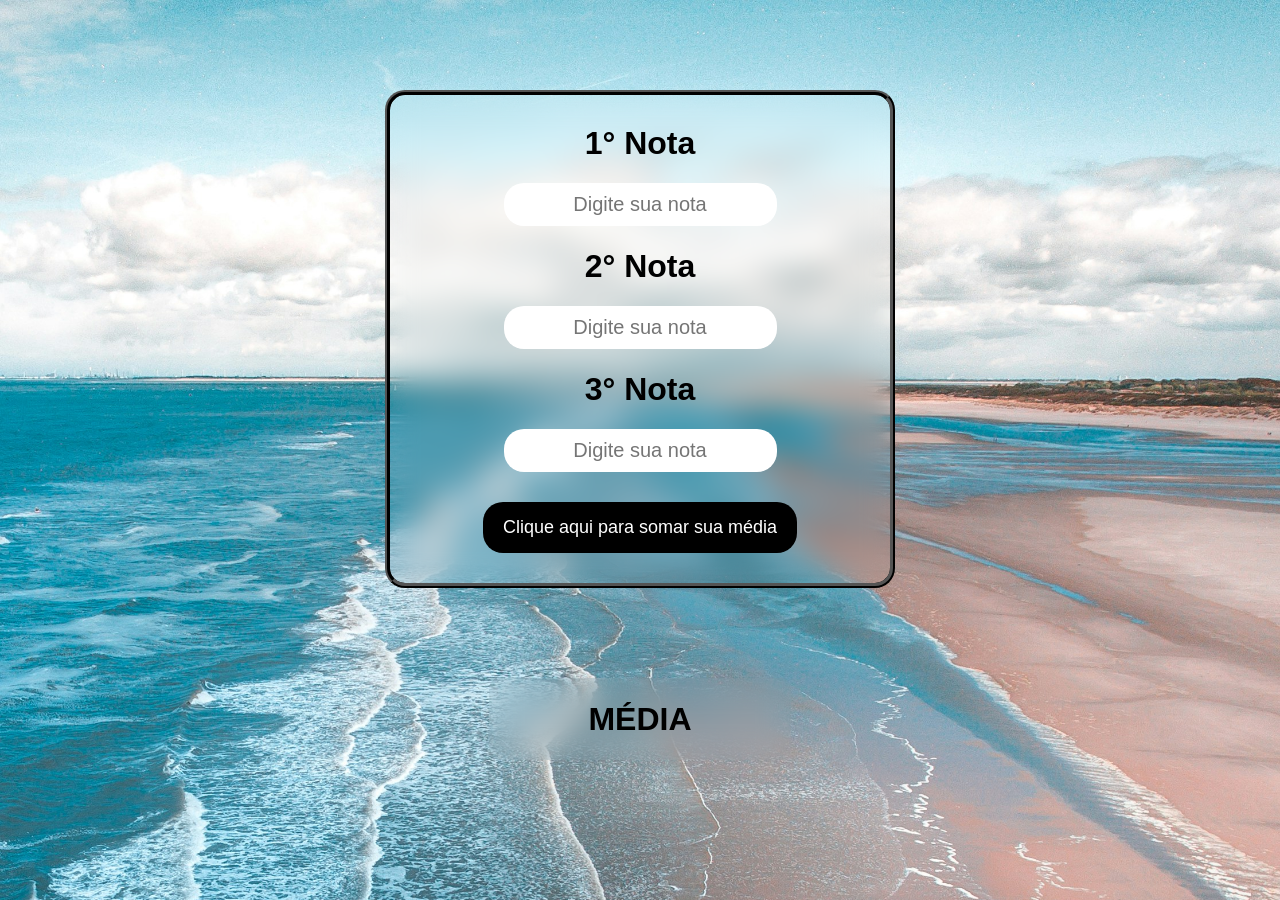
<file: 2.Sistema de Notas com média/index.html>
<!DOCTYPE html>
<html lang="en">
<head>
    <link rel="stylesheet" href="/2.Sistema de Notas com média/style.css">
    <meta charset="UTF-8">
    <meta name="viewport" content="width=device-width, initial-scale=1.0">
    <title>Gerador de frases aleatórias</title>
</head>
<body>
    <div class="container">
        <header>
            <h1>1° Nota</h1>
            <input id="input1" type="textbox" placeholder="Digite sua nota">
        </header>
    <main>
        <h1>2° Nota</h1>
        <input id="input2" type="textbox" placeholder="Digite sua nota">
    </main>
    <footer>
        <h1>3° Nota</h1>
        <input id="input3" type="textbox" placeholder="Digite sua nota">
    </footer>
    <input type="button" onclick="clicarMedia()" id="btn" value="Clique aqui para somar sua média">
    </div>

    <div id="container-media">
        <h1 id="media">MÉDIA</h1>
    </div>
</body>
<script src="/2.Sistema de Notas com média/script.js"></script>
</html>
</file>
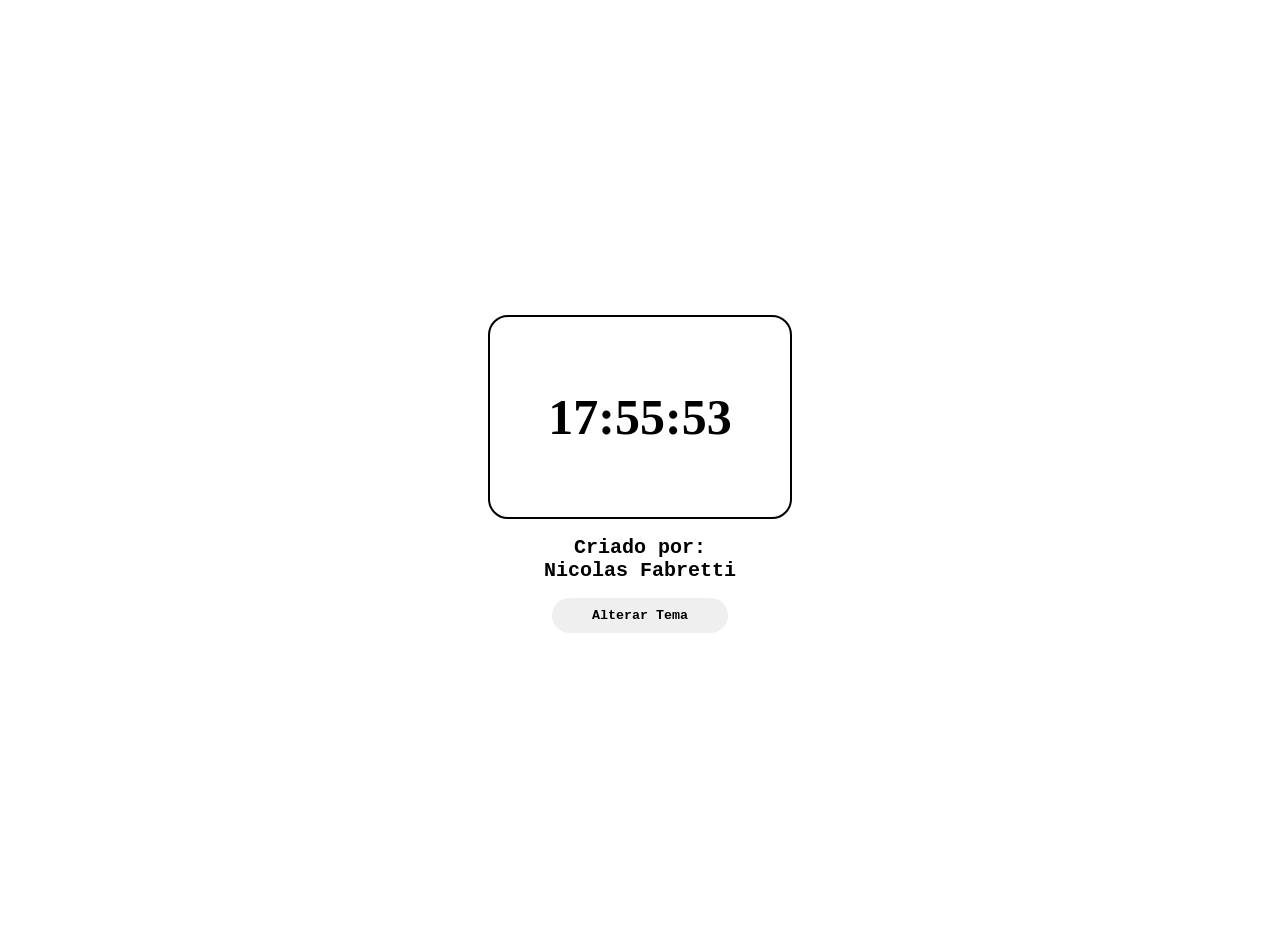
<file: 3. Relógio Digital + Tema Dark/index.html>
<!DOCTYPE html>
<html lang="en">
<head>
    <meta charset="UTF-8">
    <meta name="viewport" content="width=device-width, initial-scale=1.0">
    <title>Document</title>
    <script src="/3. Relógio Digital + Tema Dark/script.js" defer></script>  
    <link rel="stylesheet" href="/3. Relógio Digital + Tema Dark/style.css">
</head>
<body>
    <div class="container">
        <h1>00:00</h1>

    </div>
    <h2>Criado por:<br> Nicolas Fabretti</h2>
    <input id="btn" onclick="clique()" type="button" value="Alterar Tema">
</body>
</file>
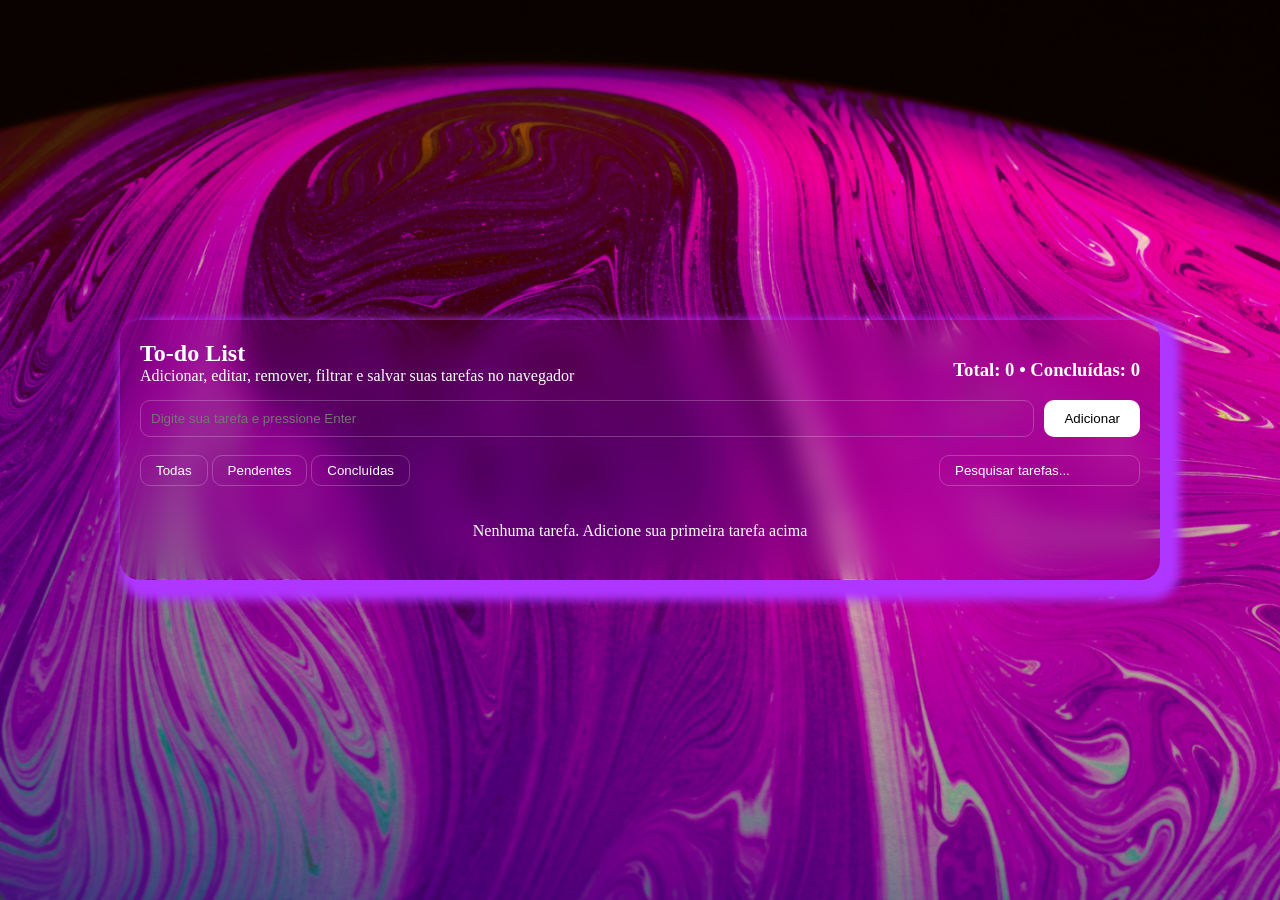
<file: 4. To-do List/to-do-DOM.html>
<!DOCTYPE html>
<html lang="en">
<head>
    <meta charset="UTF-8">
    <meta name="viewport" content="width=device-width, initial-scale=1.0">
    <title>Document</title>
    <style>


        /*edicoes principais*/
        html, body{
            height: 100%; margin: 0; padding: 0;
        }
        body{
            background: url('img/abstract-background-with-purple-sphere.jpg') no-repeat;
            background-size: cover;
            color: white;
            display: flex;
            justify-content: center;
            align-items: center;
        }
        .container{
            width: 100%;
            max-width: 1000px;
            padding: 20px 20px;
            backdrop-filter: blur(15px); /* efeito de vidro */
            box-shadow:  10px 10px 10px 10px #af36ff; /* sombra */
            border-radius: 20px;
            margin: 0px 50px;
        }


        /*ALINHAMENTOS*/
        header{
            display: flex;
            justify-content: space-between;
        }
        .search{
            display: flex;
            gap: 10px;
        }
        .list-task{
            display: flex;
            justify-content: space-between;
        }
        footer{
            text-align: center;
            padding: 20px 0px;
        }


        /*EDICOES*/
        header div h2,p{
            margin: 0px;
        }
        #type-task{
            padding: 10px;
            border: 1px solid rgba(255, 255, 255, 0.219);
            background-color: inherit;
            border-radius: 10px;
            flex-grow: 2;
            color: white;
        }
        #add{
            background-color: white;
            border: none;
            border-radius: 10px;
            padding: 0px 20px;
        }
        #all, #pending, #completed,#search-task{
            background-color: inherit;
            color: white;
            border:1px solid rgba(255, 255, 255, 0.219);
            padding: 7px 15px;
            border-radius: 10px;
            cursor: pointer;
        }
        #search-task::placeholder{
            color: white;
        }
        #add{
            cursor: pointer;
        }



        /*criando o estilo do task adicionado*/
        .task{
            padding: 10px;
            border: 1px solid rgba(255, 255, 255, 0.219);
            background-color: inherit;
            border-radius: 10px;
            list-style: none;
            text-align: start;
            margin-bottom: 10px;
            display: flex;
            align-items: center;
        }
        #name-list{
            padding: 0;
        }
        .checkbox{
            cursor: pointer;
            
        }
        .span{
            margin-left: 5px;
            flex-grow: 2;
        }
        .spanEmoji{
            cursor: pointer;
        }
        .editar{
            cursor: pointer;
        }
    </style>
</head>
<body>
    <main class="container">
        <header>
            <div>
                <h2>To-do List </h2>
                <p>Adicionar, editar, remover, filtrar e salvar suas tarefas no navegador</p>
            </div>
            <div>
                <h3 id="total">Total: 0 • Concluídas: 0</h3>
            </div>
        </header>
        
        <section class="search">
            <input id="type-task" type="search" placeholder="Digite sua tarefa e pressione Enter">
            <input id="add" type="button" value="Adicionar">
        </section>
        <br>
        <section class="list-task">
            <div>
                <input id="all" type="button" value="Todas">
                <input id="pending" type="button" value="Pendentes">
                <input id="completed" type="button" value="Concluídas">
            </div>
            <input id="search-task" type="text" placeholder="Pesquisar tarefas...">
        </section>

        <footer>
            <ul id="name-list"></ul>
            <p id="frase">
                Nenhuma tarefa. Adicione sua primeira tarefa acima
            </p>
        </footer>
    </main>
    
</body>

<script>
    // =========================
    // VARIÁVEIS GLOBAIS
    // =========================

    // Controla qual filtro está ativo (todas | pendentes | concluido)
    let filtroAtual = 'todas'

    // Botão de adicionar tarefa
    const btnAdd = document.querySelector('#add')

    // Campo de texto onde o usuário digita a tarefa
    const valorCampo = document.querySelector('#type-task')

    // Array principal que guarda todas as tarefas
    const lista = []

    // Carrega tarefas salvas no LocalStorage ao iniciar
    carregarLocalStorage()

    // =========================
    // EVENTOS DE ADICIONAR
    // =========================

    // Clique no botão "Adicionar"
    btnAdd.addEventListener('click', function(){ 
        adicionarNaLista()   // adiciona a tarefa no array
        criarElemento()      // recria a lista no HTML
        atualizarFrase()     // atualiza mensagem de lista vazia ou não
        atualizarTotal()     // atualiza contador
    })

    // Pressionar ENTER no input
    valorCampo.addEventListener('keydown', function(e){
        if(e.key === 'Enter'){
            adicionarNaLista()
            criarElemento()
            atualizarFrase()
            atualizarTotal()
        }
    })

    // =========================
    // BOTÕES DE FILTRO
    // =========================

    const btnPendentes = document.querySelector('#pending')
    const btnConcluido = document.querySelector('#completed')
    const btnTodas = document.querySelector('#all')

    // Mostra apenas tarefas pendentes
    btnPendentes.addEventListener('click', function(){
        filtroAtual = 'pendentes'
        criarElemento()

    })

    // Mostra apenas tarefas concluídas
    btnConcluido.addEventListener('click', function(){
        filtroAtual = 'concluido'
        criarElemento()
    })

    // Mostra todas as tarefas
    btnTodas.addEventListener('click',function(){
        filtroAtual = 'todas'
        criarElemento()  
    })

    // =========================
    // FILTRAGEM DA LISTA
    // =========================

    function pegarListaFiltrada(){
        // Retorna apenas tarefas NÃO concluídas
        if (filtroAtual === 'pendentes'){
            return lista.filter(item => !item.concluido)
            
        }
        
        // Retorna apenas tarefas concluídas
        if(filtroAtual === 'concluido'){
            return lista.filter(item => item.concluido)
        }
        
        // Caso padrão: retorna todas
        if(filtroAtual === 'todas'){
            return lista
        }
    }

    // =========================
    // ADICIONAR TAREFA
    // =========================

    function adicionarNaLista(){
        // Remove espaços extras do texto
        campoDigitado = valorCampo.value.trim()

        // Impede adicionar tarefa vazia
        if(campoDigitado === '') return

        // Adiciona objeto da tarefa no array
        lista.push({
            texto: campoDigitado,
            concluido: false
        })

        // Salva no LocalStorage
        salvarLocalStorage()

        // Debug no console
        console.log(lista)

        // Limpa o input
        valorCampo.value = ''
    }

    // =========================
    // CRIAÇÃO DOS ELEMENTOS HTML
    // =========================

    function criarElemento(){
        const campoUl = document.querySelector('#name-list')

        // Limpa toda a lista antes de recriar (evita duplicação)
        campoUl.innerText = '';

        // Percorre a lista já filtrada
        pegarListaFiltrada().forEach(function(item, index){
            const total = document.querySelector('#total')

            // criando li
            const li = document.createElement('li')
            li.classList.add('task')
            
            // criando checkbox
            const checkbox = document.createElement('input')
            checkbox.classList.add('checkbox')
            checkbox.type = "checkbox"
            checkbox.checked = item.concluido

            // criando span da tarefa digitada
            const span = document.createElement('span')
            span.classList.add('span')

            // Criando span de edição
            const editar = document.createElement('span')
            editar.classList.add('editar')
            
            // criando Ícone de excluir
            const spanEmoji = document.createElement('span')
            spanEmoji.classList.add('spanEmoji')

            // Se estiver concluído, risca o texto
            if(item.concluido){
                span.style.textDecoration = 'line-through'
            }
            

            // Evento ao marcar/desmarcar checkbox
            checkbox.addEventListener('change', function(){
                item.concluido = checkbox.checked

                if (item.concluido){
                    span.style.textDecoration = 'line-through'
                }else{
                    span.style.textDecoration = 'none'
                }

                atualizarTotal()
                salvarLocalStorage()
            })
            
            // Define textos
            span.innerText = item.texto
            editar.innerText = "✏️"
            spanEmoji.innerText = "🗑️"

            // Evento de exclusão
            spanEmoji.addEventListener('click', function(){
                const indexReal = lista.indexOf(item)
                lista.splice(indexReal, 1)

                salvarLocalStorage()
                criarElemento()
                atualizarFrase()
            })

            // Monta o LI
            li.appendChild(checkbox)
            li.appendChild(span)
            li.appendChild(editar)
            li.appendChild(spanEmoji)
            campoUl.appendChild(li)

            // =========================
            // EDIÇÃO DA TAREFA
            // =========================

            editar.addEventListener('click', function () {

                // Input temporário para edição
                const input = document.createElement('input')
                input.type = 'text'
                input.value = item.texto
                input.classList.add('edit-input')

                // Substitui o span pelo input
                li.replaceChild(input, span)
                input.focus()
                    
                let cancelou = false

                // Salva com ENTER
                input.addEventListener('keydown', function(e){
                    if (e.key ==='Enter')
                        salvarEdicao()
                })

                // Cancela edição com ESC
                input.addEventListener('keydown', function (e) {
                    if (e.key === 'Escape') {
                        cancelou = true
                        criarElemento()
                    }
                })

                // Salva ao sair do campo
                input.addEventListener('blur', function(){
                    if (cancelou) return
                    salvarEdicao()
                })

                // Função interna para salvar edição
                function salvarEdicao() {
                    const novoTexto = input.value.trim()
                    if (novoTexto === '') return

                    item.texto = novoTexto
                    criarElemento()
                    salvarLocalStorage()
                }
            })
        })
    }

    // =========================
    // CONTADOR DE TAREFAS
    // =========================

    function atualizarTotal() {
        const total = document.querySelector('#total')

        const totalTarefas = lista.length
        const concluidas = lista.filter(item => item.concluido).length 

        total.innerText = `Total: ${totalTarefas} • Concluídas: ${concluidas}`
    }

    // =========================
    // LOCALSTORAGE
    // =========================

    function salvarLocalStorage(){
        localStorage.setItem('tarefas', JSON.stringify(lista))
    }

    function carregarLocalStorage(){
        const dados = localStorage.getItem('tarefas')
        if (dados){
            lista.push(...JSON.parse(dados))
        }
    }

    // =========================
    // INICIALIZAÇÃO
    // =========================

    criarElemento()
    atualizarTotal()
    atualizarFrase()
</script>

</html>                         


<!--
O que eu guardei na cabeça

✔️ Regra 1
Evento de elemento criado dinamicamente deve ser criado junto com ele

✔️ Regra 2
Nunca use children em array

✔️ Regra 3
Array manda, DOM obedece

Remove do array
Redesenha a tela




🔮 Melhorias futuras (sem mexer agora)

Quando você quiser evoluir esse projeto, boas ideias seriam:

ID único por tarefa
Evita depender de indexOf(item) ao excluir.

Separar responsabilidades

Função só para criar HTML

Função só para lógica

Função só para eventos

Animações CSS

Fade ao adicionar/remover tarefas

Check animado

Filtro persistente

Salvar filtroAtual no LocalStorage

Ordenação

Pendentes primeiro

Concluídas no final
-->
</file>
<file: 2.Sistema de Notas com média/style.css>
html {
    background: url('/2.Sistema de Notas com média/img/mar.jpg');
    background-size: cover;
    font-family: 'Franklin Gothic Medium', 'Arial Narrow', Arial, sans-serif;
}
.container {
    max-width: 400px;
    margin: 10vh auto;
    display: flex;
    flex-direction: column;
    justify-content: center;
    align-items: center;
    padding: 30px 50px;
    border: 5px ridge black;

    /*editando o fundo do container*/
    border-radius: 20px;
    backdrop-filter: blur(15px);
}
header h1 {
    margin-top: 0px;
    text-align: center;
}
main h1{
    text-align: center;
}
footer h1{
    text-align: center;
}
#input1, #input2, #input3 {
    color: black;
    padding: 10px;
    background-color: white;
    border-radius: 20px;
    border: none;
    text-align: center;
    font-size: 20px;
}
input::placeholder{
    text-align: center;
}
input:focus::placeholder {
    color: transparent;
}
#btn {
    padding: 15px 20px;
    border-radius: 20px;
    margin-top: 30px;
    border: none;
    cursor: pointer;
    color: white;
    background-color: black;
    font-family:Arial, Helvetica, sans-serif ;
    font-size: 18px;

}
#btn:hover{
    background-color: white;
    color: black;
}
#btn:active{
    border:1px solid white;
}
#container-media{
    border: 1px solid black;
    max-width: 300px;
    margin: 0px auto;
    text-align: center;
    border-radius: 10px;
    backdrop-filter: blur(15px);
    border: none;
    padding: 1px;
}
</file>
<file: 3. Relógio Digital + Tema Dark/style.css>
body{
    margin: 35vh 0px;
}
.dark{
    background-color: black;
    color: white;
}
.container{
    max-width: 300px;
    height: 200px;
    margin: 0px auto;
    border: 2px solid;
    display: flex;
    flex-direction: column;
    align-items: center;
    justify-content: center;
    border-radius: 20px;
}
h1{
    font-size: 50px;
}
h2 {
    text-align: center;
    font-family: 'Courier New', Courier, monospace;
    font-size: 20px;
}

#btn{
    display: flex;
    margin: 0px auto;
    padding: 10px 40px;
    border-radius: 20px;
    cursor: pointer;
    font-family: 'Courier New', Courier, monospace;
    font-weight: bold;
    border: none;
}
#btn:hover{
    transition: 0.3s;
    background-color: black;
    color: white;
}
#btn:active{
    border: 1px solid white;
}
</file>
